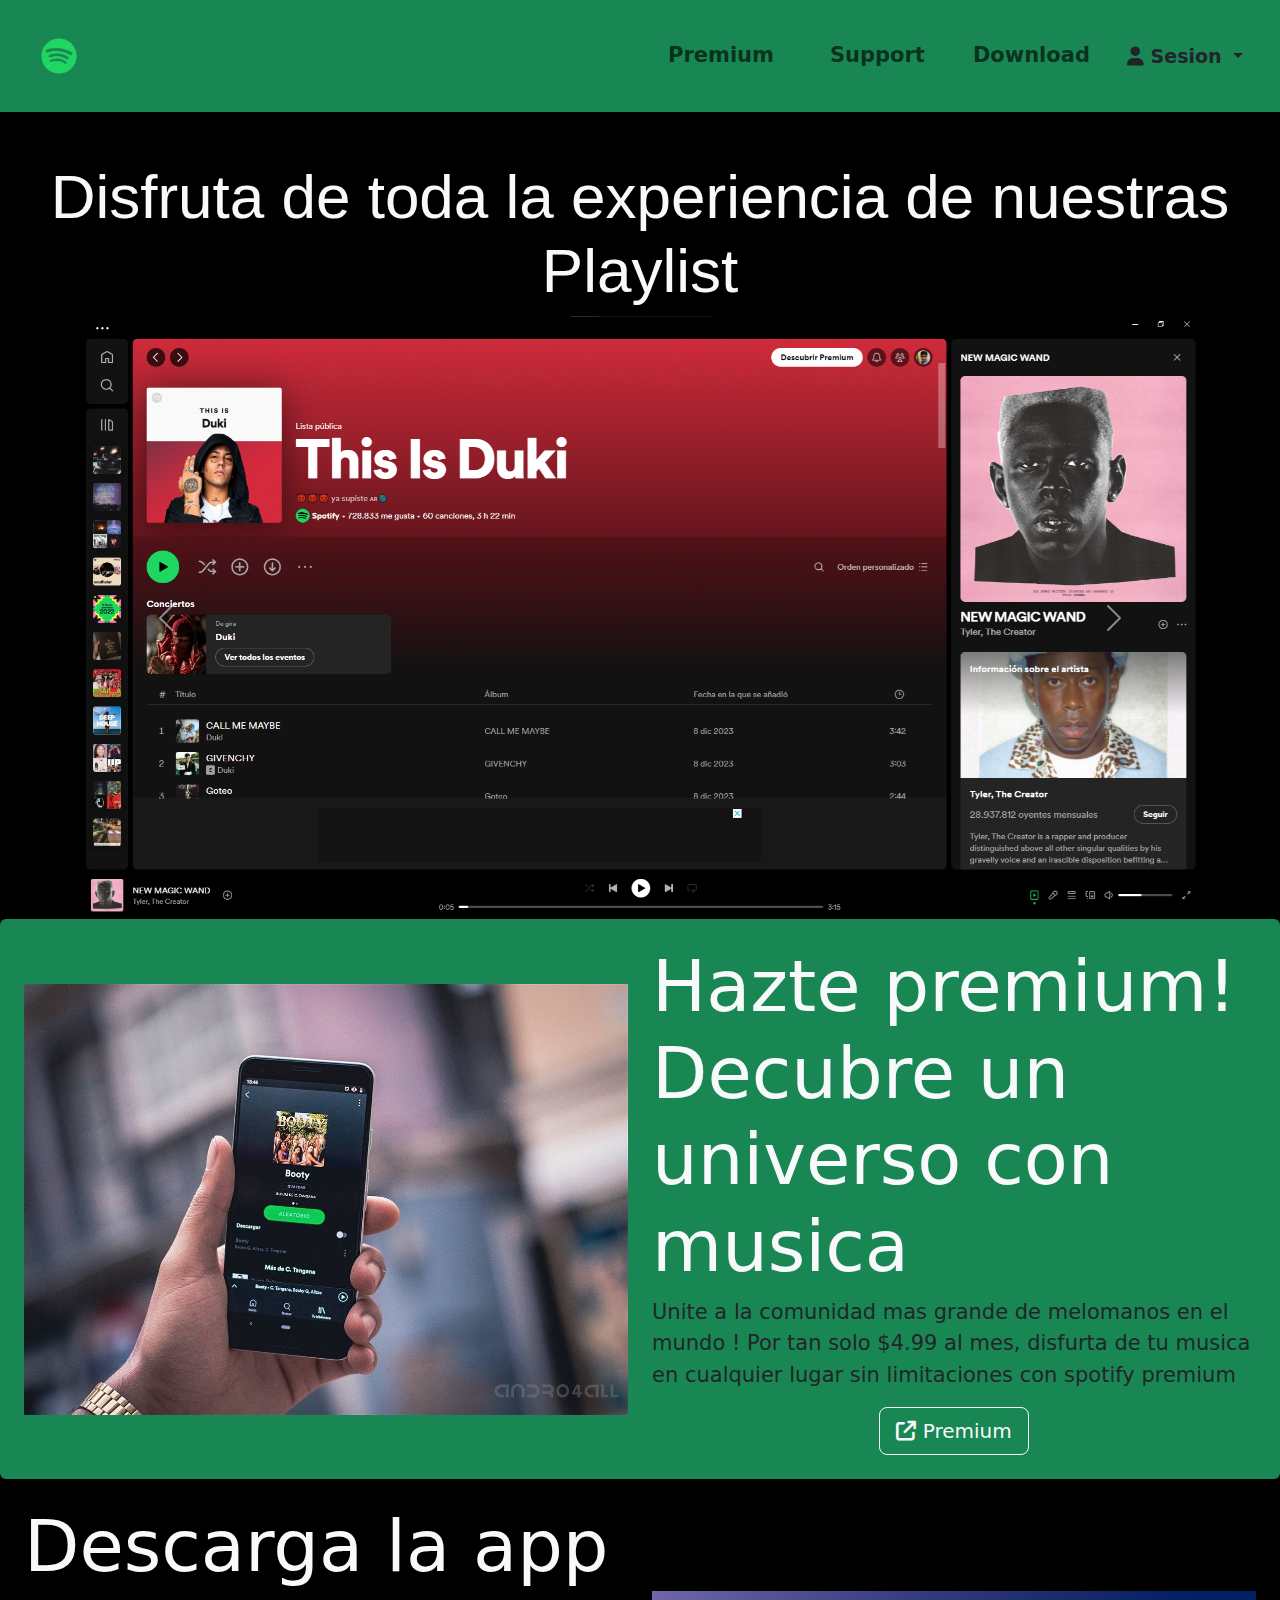
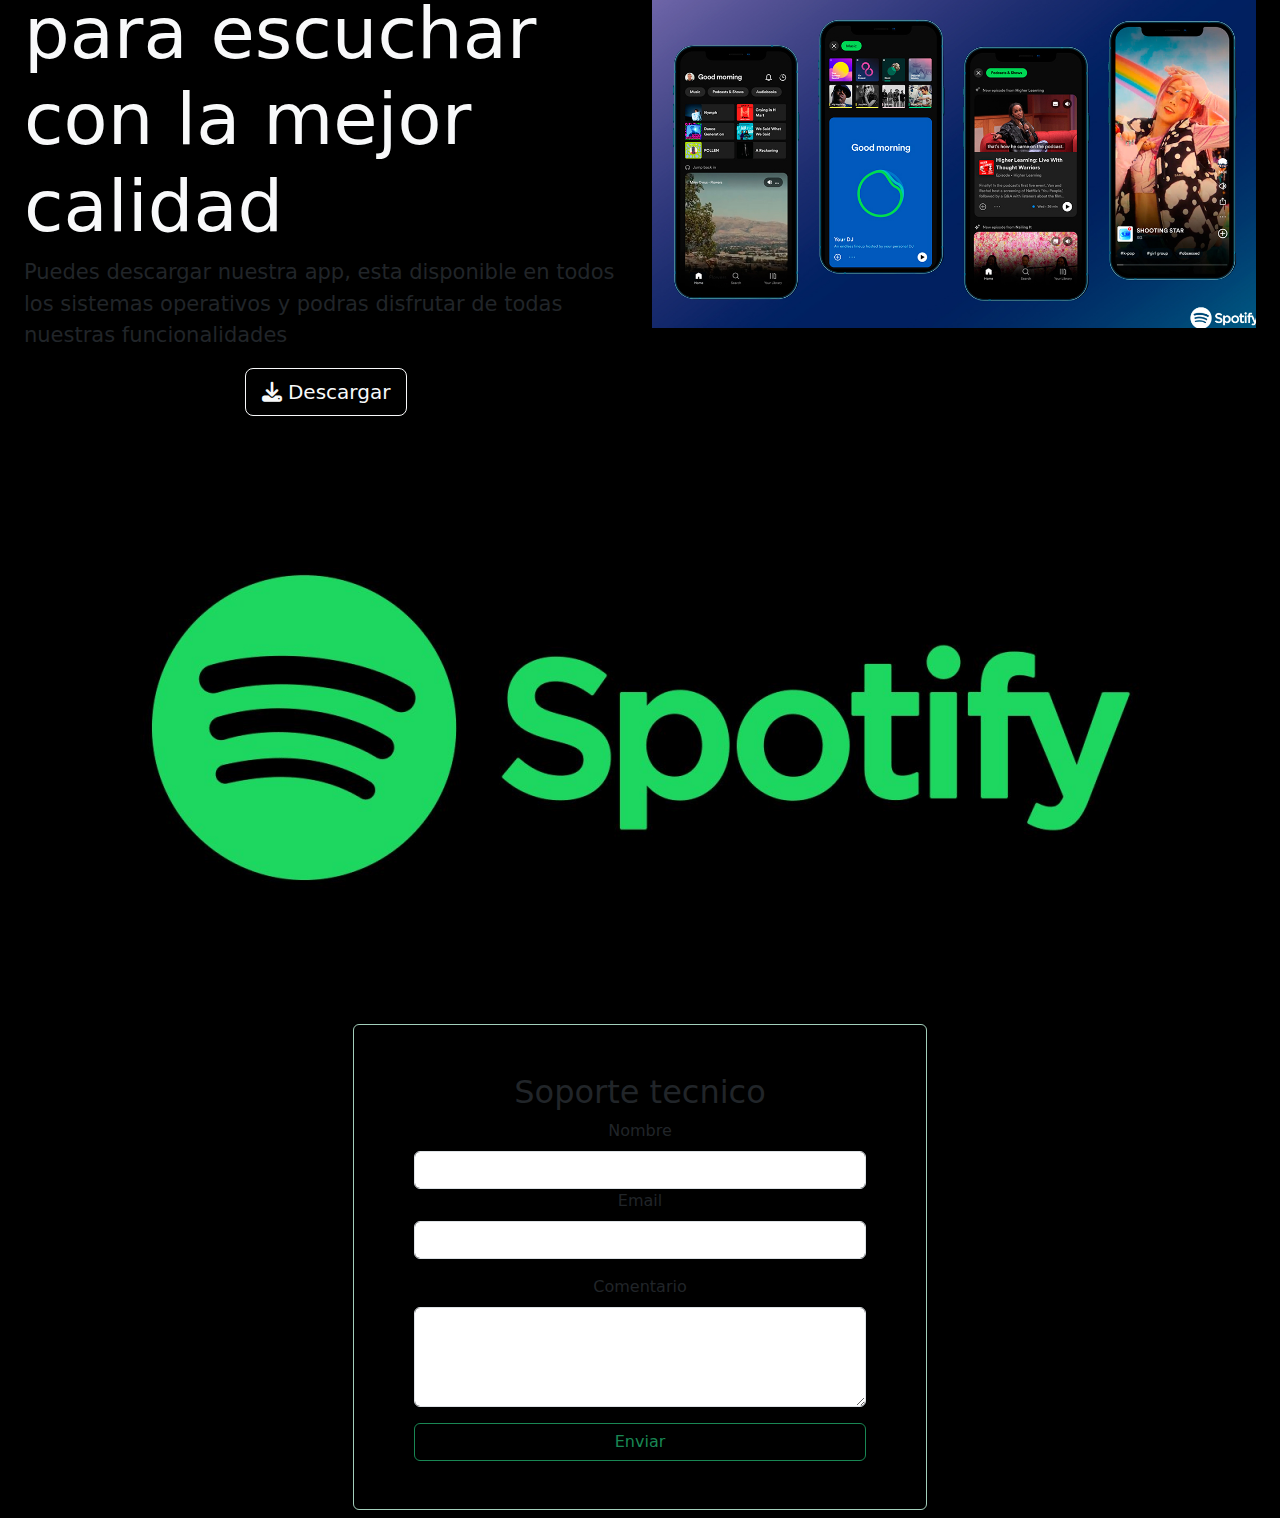
<file: views/index2.html>
<!DOCTYPE html>
<html lang="en">

<head>
    <meta charset="UTF-8" />
    <meta name="viewport" content="width=device-width, initial-scale=1.0" />
    <link href="https://cdn.jsdelivr.net/npm/bootstrap@5.3.3/dist/css/bootstrap.min.css" rel="stylesheet"
        integrity="sha384-QWTKZyjpPEjISv5WaRU9OFeRpok6YctnYmDr5pNlyT2bRjXh0JMhjY6hW+ALEwIH" crossorigin="anonymous" />
    <title>Landing Page</title>
    <link rel="stylesheet" href="https://cdnjs.cloudflare.com/ajax/libs/font-awesome/6.5.1/css/all.min.css" />
    <link rel="stylesheet" href="../css/main.css" />
    <link rel="icon" href="../img/logo_favicon.png" type="image/x-icon" />
</head>

<body class="bg-black">
    <section class="container-fluid bg-success">
        <nav class="navbar navbar-expand-lg ">
            <div class="container-fluid ">
                <img src="../img/logo-removebg-preview.png" alt="Logo" width="70" height="70"
                    class="d-inline-block align-text-top" />
                <button class="navbar-toggler" type="button" data-bs-toggle="collapse" data-bs-target="#navbarNav"
                    aria-controls="navbarNav" aria-expanded="false" aria-label="Toggle navigation">
                    <span class="navbar-toggler-icon"></span>
                </button>
                <div class="dropdown d-lg-none  d-md-block ">
                    <button style="font-weight: bolder; font-size: 19px" ; class="btn  dropdown-toggle" type="button"
                        data-bs-toggle="dropdown" aria-expanded="false">
                        <i class="fa-solid fa-user"></i> Sesion
                    </button>
                    <ul class="dropdown-menu">
                        <li><a class="dropdown-item" href="#"><i class="fa-solid fa-right-to-bracket p-2">
                                </i>Login</a></li>
                        <li><a class="dropdown-item" href="#">Singin</a></li>
                </div>
                <div class="collapse navbar-collapse w-100" id="navbarNav">

                    <ul style=" font-weight: bolder; font-size: 21px;" ;
                        class=" navbar-nav w-100 d-flex justify-content-end align-items-center">
                        <li class="nav-item p-4">
                            <a class="nav-link" href="#premiumid">Premium</a>
                        </li>
                        <li class="nav-item">
                            <a class="nav-link p-4" href="#supportid">Support</a>
                        </li>
                        <li class="nav-item">
                            <a class="nav-link p-4" href="#downloadid">Download</a>
                        </li>
                        <li class="nav-item d-none d-lg-block">
                            <div class="dropdown">
                                <button style="font-weight: bolder; font-size: 19px" ; class="btn  dropdown-toggle"
                                    type="button" data-bs-toggle="dropdown" aria-expanded="false">
                                    <i class="fa-solid fa-user"></i> Sesion
                                </button>
                                <ul class="dropdown-menu">
                                    <li><a class="dropdown-item" href="#"><i class="fa-solid fa-right-to-bracket p-2">
                                            </i>Login</a></li>
                                    <li><a class="dropdown-item" href="#">Singin</a></li>

                                </ul>

                        </li>
                    </ul>
                </div>
            </div>
        </nav>
    </section>
    <div class="row justify-content-center d-lg-none  d-md-block">
        <div class="col">
            <img class="img-fluid" height="350px" src="../img/pasted-image-0-4-1024x576.png" alt="" />
        </div>
    </div>
    <section class="mt-5  text-center ">
        <h2 style="font-family: Arial, Helvetica, sans-serif; font-size: 62px" class="d-none d-lg-block text-light">
            Disfruta de toda la experiencia de nuestras Playlist
        </h2>
        <div class="container  ">
            <div class="row">
                <div class="col-12 ">
                    <div id="carouselExample" class="carousel slide d-none d-lg-block">
                        <div class="carousel-inner">
                            <div class="carousel-item active">
                                <img src="../img/Captura de pantalla 2024-02-27 195031.png" class="d-block w-100"
                                    alt="..." style="width: 18rem" ; />
                            </div>
                            <div class="carousel-item">
                                <img src="../img/Captura de pantalla 2024-02-27 195059.png" class="d-block w-100"
                                    alt="..." />
                            </div>
                            <div class="carousel-item">
                                <img src="../img/Captura de pantalla 2024-02-27 195123.png" class="d-block w-100"
                                    alt="..." />
                            </div>
                            <div class="carousel-item">
                                <img src="../img/Captura de pantalla 2024-02-27 195146.png" class="d-block w-100"
                                    alt="..." />
                            </div>
                        </div>
                        <button class="carousel-control-prev" type="button" data-bs-target="#carouselExample"
                            data-bs-slide="prev">
                            <span class="carousel-control-prev-icon" aria-hidden="true"></span>
                            <span class="visually-hidden">Previous</span>
                        </button>
                        <button class="carousel-control-next" type="button" data-bs-target="#carouselExample"
                            data-bs-slide="next">
                            <span class="carousel-control-next-icon" aria-hidden="true"></span>
                            <span class="visually-hidden">Next</span>
                        </button>
                    </div>
                </div>
            </div>
        </div>
    </section>
    <div id="premiumid" class="container-fluid text-center bg-success rounded p-4">
        <div class="row align-items-center">
            <div class="col-6">
                <img class="img-fluid" src="../img/Spotify-Android.jpg" />
            </div>
            <div class="col-6 d-flex flex-wrap justify-content-center text-center align-items-center p">
                <h1 style="font-size: 72px; text-align: left" class="d-none d-lg-block text-light">
                    Hazte premium! Decubre un universo con musica
                </h1>
                <h1 style="font-size: 25px; text-align: left" class="d-lg-none d-md-block text-light p-3">
                    Hazte premium! Decubre un universo con musica
                </h1>
                <p style="font-size: 21px; text-align: left" class="d-none d-lg-block">
                    Unite a la comunidad mas grande de melomanos en el mundo ! Por tan
                    solo $4.99 al mes, disfurta de tu musica en cualquier lugar sin
                    limitaciones con spotify premium
                </p>
                <button type="button" class="btn btn-outline-light btn-lg">
                    <i class="fa-solid fa-arrow-up-right-from-square"></i> Premium
                </button>
            </div>
        </div>
    </div>
    <section>
        <div id="downloadid" class="container-fluid text-center rounded p-4">
            <div class="row align-items-center">
                <div class="col-6 d-flex flex-wrap justify-content-center text-center align-items-center p">
                    <h1 style="font-size: 72px; text-align: left" class="d-none d-lg-block text-light">
                        Descarga la app para escuchar con la mejor calidad
                    </h1>
                    <h1 style="font-size: 25px; text-align: left" class="d-lg-none d-md-block text-light p-3">
                        Descarga la app para escuchar con la mejor calidad
                    </h1>
                    <p style="font-size: 21px; text-align: left" class="d-none d-lg-block">
                        Puedes descargar nuestra app, esta disponible en todos los
                        sistemas operativos y podras disfrutar de todas nuestras
                        funcionalidades
                    </p>
                    <button type="button" class="btn btn-outline-light btn-lg">
                        <i class="fa-solid fa-download"></i> Descargar
                    </button>
                </div>
                <div class="col-6">
                    <img class="img-fluid" src="../img/present.jpg" />
                </div>
            </div>
        </div>
    </section>
    <section class="container text-center">
        <div class="row justify-content-center d-none d-lg-block">
            <div class="col">
                <img class="img-fluid" height="350px" src="../img/pasted-image-0-4-1024x576.png" alt="" />
            </div>
        </div>
    </section>
    <div id="supportid" class="container-fluid container-md text-center rounded p-2">
        <div class="row justify-content-center">
            <div class="col-sm-8 col-lg-6  border border-success-subtle rounded">
                <form class="p-5">
                    <h2>Soporte tecnico</h2>
                    <div class="mb-3">
                        <label for="exampleInputEmail1" class="form-label">Nombre </label>
                        <input type="email" class="form-control" id="exampleInputEmail1" aria-describedby="emailHelp" />
                        <label for="exampleInputEmail1" class="form-label">Email </label>
                        <input type="email" class="form-control" id="exampleInputEmail1" aria-describedby="emailHelp" />
                    </div>
                    <div class="mb-3">
                        <label for="exampleInputPassword1" class="form-label">Comentario</label>
                        <div class="form-floating">
                            <textarea class="form-control" placeholder="Leave a comment here" id="floatingTextarea2"
                                style="height: 100px"></textarea>
                        </div>
                    </div>
                    <div class="d-grid gap-2">
                        <button class="btn btn-outline-success" type="button">
                            Enviar
                        </button>
                    </div>
                </form>
            </div>
        </div>
    </div>
    <script src="https://cdn.jsdelivr.net/npm/bootstrap@5.3.3/dist/js/bootstrap.bundle.min.js"
        integrity="sha384-YvpcrYf0tY3lHB60NNkmXc5s9fDVZLESaAA55NDzOxhy9GkcIdslK1eN7N6jIeHz"
        crossorigin="anonymous"></script>
</body>

</html>
</file>
<file: css/main.css>
.heromain{
width: 100vw;
height: 100vh; /* El 100% del viewport height (altura visible del navegador) */
background-image: url(../img/746936169_231493882_1706x960.webp); /* URL de tu imagen de fondo */
background-size: none; /* Cubrir toda el área del contenedor */
background-position: center; /* Centrar la imagen */
display: flex;
flex-direction: column;
justify-content: center;
align-items: center;
text-align: center;
color: white;
}
</file>
